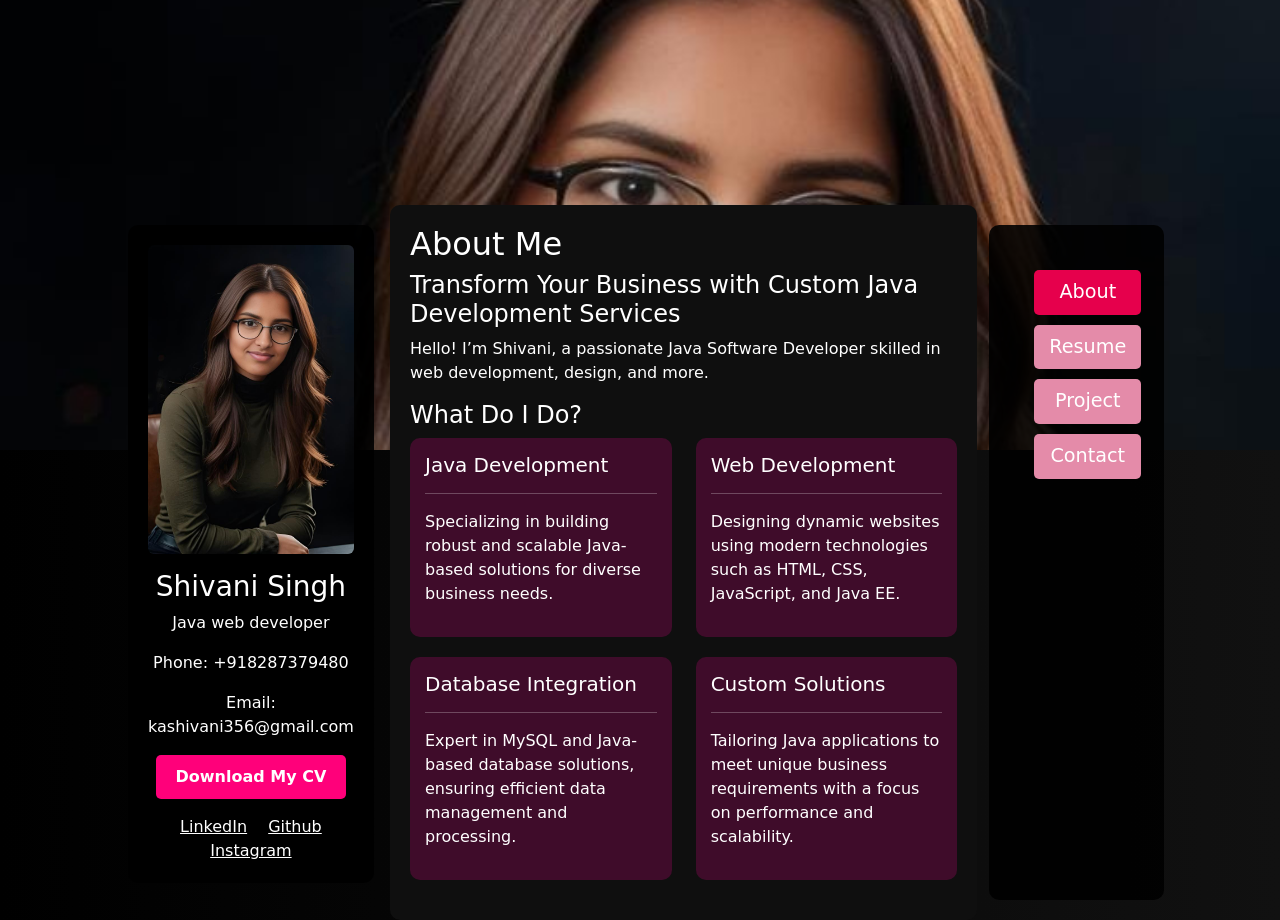
<file: index.html>
<!DOCTYPE html>
<html lang="en">
<head>
    <meta charset="UTF-8">
    <meta name="viewport" content="width=device-width, initial-scale=1.0">
    <link href="https://cdn.jsdelivr.net/npm/bootstrap@5.3.0/dist/css/bootstrap.min.css" rel="stylesheet">
    <title>Profile Page</title>
    <link rel="stylesheet" href="style.css">
    <!-- <link rel="stylesheet" href="style2.css"> -->
    <!-- <link rel="stylesheet" href="card.scss">
    <link rel="stylesheet" href="color_theme.scss">
    <link rel="stylesheet" href="project_detail.scss"> -->
    <style>
       
    </style>
</head>
<body>
    <img style="z-index: -1; position: absolute;" class="w-100 h-50" src="resource/my5.jpg" alt="">

<div class="cv-card-area">
    <div class=" plr ">
        <div style="max-height: fit-content; padding-top: 20%;"  class="row d-flex  justify-content-between kro">
           <div class=" col-md-3 fade-down  col-lg-3 order-1 col-xxl-3  d-flex flex-wrap align-content-start h-100  my ">
            <div class="" >
                <div class="profile-card text-center">
                    <div> <img src="resource/my4.jpg" alt="Profile" class="img-fluid rounded-2 mb-3 "> </div>
                    <h3 class="fade-right">Shivani Singh</h3>
                    <p class="fade-left">Java web developer</p>
                    <p class="fade-right">Phone: +918287379480</p>
                    <p class="fade-left" >Email: kashivani356@gmail.com</p>
                    <div class="flip-left">
                        <a href="resource/shivani_javafull.pdf" download="Shivani-Singh-CV.pdf" class="btn button download-cv">Download My CV</a>
                    </div>
                    <div class="social-icons mt-3">
                        <a href="https://www.linkedin.com/in/shivani-kashinwar/" class="text-white mx-2">LinkedIn</a>
                        <a href="https://github.com/kashinwar" class="text-white mx-2">Github</a>
                        <a href="https://www.instagram.com/shi.vani_sk?igsh=NXNmcmgycGkzNXZy" class="text-white mx-2">Instagram</a>
                    </div>
                </div>
            </div>
           </div>
            <div class="col-lg-7 col-md-8  col-xxl-7 order-xl-2 order-2 medium-sec ">
                <div class="position-sticky sticky-top tmp-tab-content-area tab-wrapper-overlay-to-top d-flex align-items-start tmp-all-tab-content tab-content ">
                    <!-- About me --------------- -->
                    
                    <div class="about-section tab-pane show fade about medium-sec active" id="about">
                        <h2 class="fade-right">About Me</h2>
                    <h4 class="fade-left">Transform Your Business with Custom Java Development Services</h4>
                    <p class="fade-right">Hello! I’m Shivani, a passionate Java Software Developer skilled in web development, design, and more.</p>
                    <h4 class="fade-left">What Do I Do?</h4>
                    <div class="row">
                        <div class="col-md-6">
                            <div class="service-card fade-up-right">
                                <h5 class="fade-left">Java Development</h5>
                                <hr>
                                
                                <p class="fade-right">Specializing in building robust and scalable    Java-based solutions for diverse business needs.</p>
                            </div>
                        </div>
                        <div class="col-md-6 fade-up-left">
                            <div class="service-card">
                                <h5 class="fade-right">Web Development</h5>
                                <hr>

                                <p class="fade-left"> Designing dynamic websites using modern technologies such as HTML, CSS, JavaScript, and Java EE.</p>
                            </div>
                        </div>
                        <div class="col-md-6 fade-up-right">
                            <div class="service-card">
                                <h5 class="fade-right">Database Integration</h5>
                                <hr>
                                <p class="fade-left">Expert in MySQL and Java-based database solutions, ensuring efficient data management and processing.</p>
                            </div>
                        </div>
                        <div class="col-md-6 fade-up-left">
                            <div class="service-card">
                                <h5 class="fade-right">Custom Solutions</h5>
                                <hr>
                                <p class="fade-left">Tailoring Java applications to meet unique business requirements with a focus on performance and scalability.</p>
                            </div>
                        </div>
                    </div>
                    </div>

                    <!-- RESUMR____ -->

                    <div class="tab-pane fade   about-section medium-sec fade-left" id="resume" role="tabpanel" aria-labelledby="v-pills-profile-tab">
                        <div class="tmp-resume-area" id="">
                            <div class=" pt-5">
                                <h2 class="mb-3 ">
                                    Experience
                                </h2>
                                <div class="row g-5">
                                    <div class="col-lg-6 col-sm-6 flip-left">
                                        <div class="service-card fade-right">
                                            <h4 class="fade-left">Java Developer Intern</h4>
                                            <h2 class="fade-left"> July 2024 – August 2024</h2>
                                            <p class="fade-left">Project: Krypturg</p>

                                            <p class="fade-left">Developed a Java-based application with core functionalities.</p>
                                            <p class="fade-left">Conducted testing and debugging to improve application stability.</p>

                                        </div>
                                    </div>
                                    <div class="col-lg-6 col-sm-6 flip-right">
                                        <div class="service-card fade-left">
                                            <h4 class="fade-right">Web Development Intern</h4>
                                            <h2 class="fade-right">May 2024 – June 2024</h2>
                                            <p class="fade-right">Project: Levonex</p>
                                            <p class="flip-right">Gained hands-on experience in building and optimizing web applications.</p>
                                            <p class="flip-right">Collaborated with the team to troubleshoot issues and improve the user experience.</p>

                                        </div>
                                    </div>

                                </div>
                            </div>
                            <hr>

                            <div class="">
                                <div class=" text-align-left mb-5">
                                    <h2 class=" mb-2 fade-down ">
                                        Education
                                    </h2>
 </div>

                                <div class="row g-5">
                                    <div class="flip-left">
                                        <div class="service-card">
                                            <h4 class="">BCA (Bachelor of Computer Applications)</h4>
                                            <h2 class="">2022-2025</h2>
                                            <p class="">I specialize in Java development, dynamic web solutions, and seamless backend integrations, creating scalable applications to drive business success.
                                            </p>
                                        </div>
                                    </div>
                                    <div class="col-lg-6 col-sm-6 flip-right">
                                        <div class="service-card">
                                            <h4 class="">10th Grade (Hillwoods Academy)</h4>
                                            <!-- <h2 class="">2005-2009</h2> -->
                                            
                                            <p class="">Concluded my 10th grade at Hillwoods Academy with a 69%, demonstrating a solid academic foundation and a commitment to learning.
                                            </p>
                                        </div>
                                    </div>
                                    <div class="col-lg-6 col-sm-6 flip-right">
                                        <div class="service-card">
                                            <h4 class="">12th Grade (Gyan International School)</h4>
                                            <!-- <h2 class="">2005-2009</h2> -->
                                            <p class="">Graduated from Gyan International School with a distinguished 84%, showcasing my dedication to academic excellence and strong work ethic.
                                            </p>
                                        </div>
                                    </div>
                                </div>
                                <hr>
                            </div>
                            
                        </div>
                    </div>

                     <!-- projects;;;;;;;;;;;; -->
                    <div class=" tab-pane fade project about-section medium-sec" id="project">
                      <div class="fade-up">
                        <h2> My Development Expertise</h2>
                        <hr>
                        <p class="">A collection of cutting-edge projects demonstrating my expertise in Java development , full-stack web solutions, and e-commerce platforms. From building dynamic and responsive websites to integrating secure databases and backend systems, each project reflects my commitment to scalable, efficient, and user-centric development.</p>
                     </div>
                     <hr>
                     <div class=" py-5">
                        <div class="row g-2">
                            <div class="col  w-50 fade-left">
                                <div class="card">
                                    <a href="https://kashinwar.github.io/hardware-selling-website/index.html">
                                        <img class="w-100 " src="resource/cerypyog.jpeg" alt="Project">
                                    </a>
                                </div>
                            </div>
                            <div class="col w-50 fade-right">
                                <div class="card">
                                   <a href=https://kashinwar.github.io/E-shopping/""> <img class="w-100 " src="resource/download.jpeg" alt="Project"></a>
                                </div>
                            </div>
                            <div class="col  w-50 fade-left">
                                <div class="card">
                                    <a href="https://kashinwar.github.io/portfolio/"><img class="w-100 " src="resource/job.jpeg" alt="Project"></a>
                                </div>
                            </div>
                            <div class="col   fade-right">
                                <div class="card ">
                                    <a href=""><img class="w-100 " src="resource/livechat.jpeg" alt="Project"></a>
                                </div>
                            </div>
                        </div>
                    </div>
                
                    </div>


                       <!-- Contact Section -->
                       <div class=" tab-pane fade  about-section medium-sec" id="contact">
                        <h2>Contact Me</h2>
                        <a class="nav-link px-3 bg-primary rounded-pill contact mb-5" href="mail: kashivani356@gmail.com" style="color: azure;">Email: kashivani356@gmail.com</a>

                        <a class="nav-link px-3 bg-primary rounded-pill contact mt5" href="tel: +918287379480" style="color: azure;">Phone: 8287379480</a>
                    </div>

                </div>
            </div>
            <div class="col-lg-2  profile-card order-3 btn-sec">
                <div class="">
                    <button data-section="about" class="active">About</button>
                    <button data-section="resume">Resume</button>
                    <button data-section="project">Project</button>
                    <button data-section="contact">Contact</button>
                </div>
            </div>
        </div>
        
    </div>
</div>
<script src="script.js"></script>
<script src="animation.js"></script>
<script src="https://cdn.jsdelivr.net/npm/bootstrap@5.3.0/dist/js/bootstrap.bundle.min.js"></script>
</body>

</html>
</file>
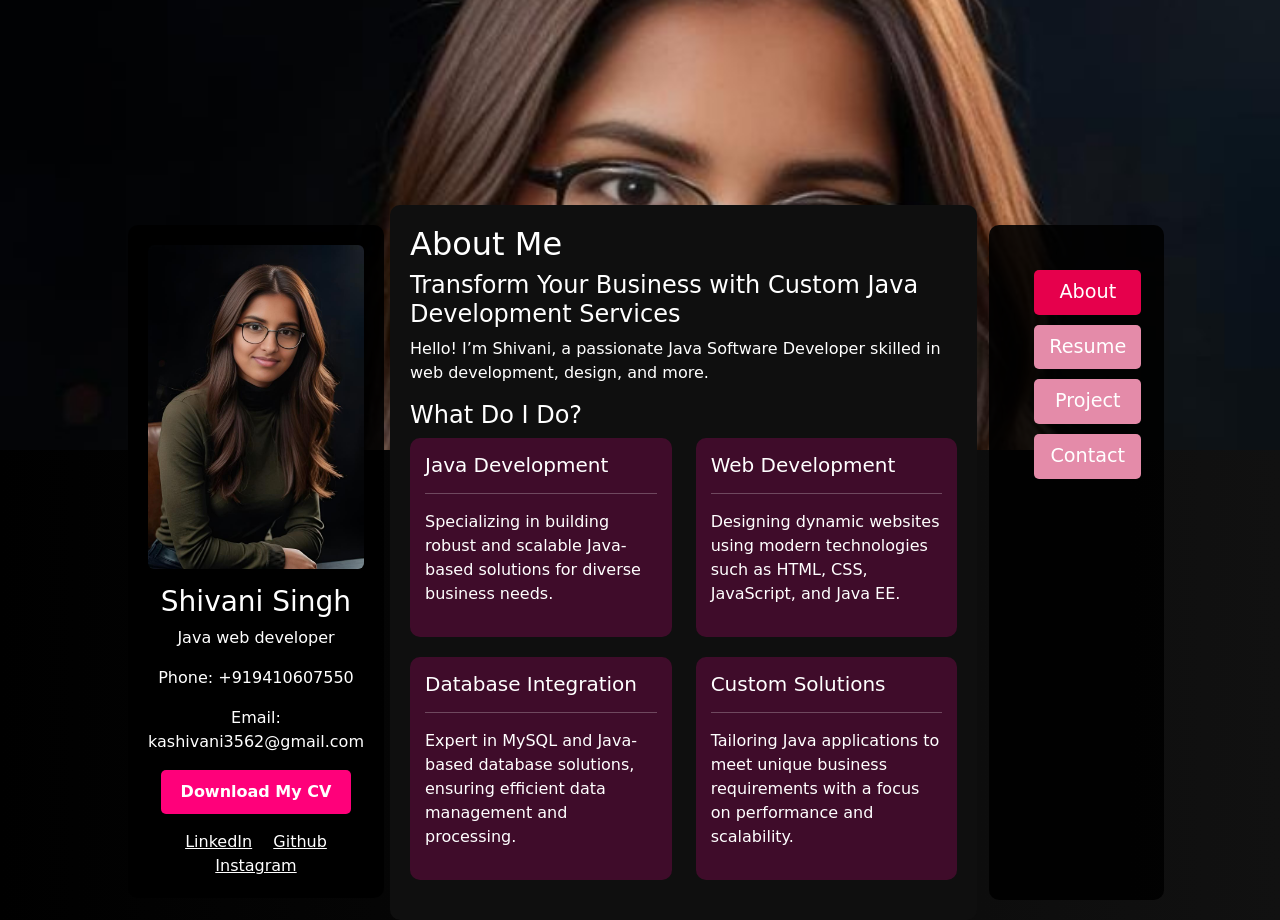
<file: index_p.html>
<!DOCTYPE html>
<html lang="en">
<head>
    <meta charset="UTF-8">
    <meta name="viewport" content="width=device-width, initial-scale=1.0">
    <link href="https://cdn.jsdelivr.net/npm/bootstrap@5.3.0/dist/css/bootstrap.min.css" rel="stylesheet">
    <title>Profile Page</title>
    <link rel="stylesheet" href="style.css">
    <!-- <link rel="stylesheet" href="style2.css"> -->
    <!-- <link rel="stylesheet" href="card.scss">
    <link rel="stylesheet" href="color_theme.scss">
    <link rel="stylesheet" href="project_detail.scss"> -->
    <style>
       
    </style>
</head>
<body>
    <img style="z-index: -1; position: absolute;" class="w-100 h-50" src="resource/my5.jpg" alt="">

<div class="cv-card-area">
    <div class=" plr ">
        <div style="max-height: fit-content; padding-top: 20%;"  class="row d-flex  justify-content-between kro">
           <div class=" col-md-3 fade-down  col-lg-3 order-1 col-xxl-3  d-flex flex-wrap align-content-start h-100  my ">
            <div class="" >
                <div class="profile-card text-center">
                    <div> <img src="resource/my4.jpg" alt="Profile" class="img-fluid rounded-2 mb-3 "> </div>
                    <h3 class="fade-right">Shivani Singh</h3>
                    <p class="fade-left">Java web developer</p>
                    <p class="fade-right">Phone: +919410607550</p>
                    <p class="fade-left" >Email: kashivani3562@gmail.com</p>
                    <div class="flip-left">
                        <a href="#" class="btn button ">Download My CV</a>
                    </div>
                    <div class="social-icons mt-3">
                        <a href="www.linkedin.com/in/
                        shivani-kashinwar
                        Vanity URL name
                        " class="text-white mx-2">LinkedIn</a>
                        <a href="https://github.com/kashinwar" class="text-white mx-2">Github</a>
                        <a href="https://www.instagram.com/..s.h.i.v.a.n.i._?igsh=NXNmcmgycGkzNXZy" class="text-white mx-2">Instagram</a>
                    </div>
                </div>
            </div>
           </div>
            <div class="col-lg-7 col-md-8  col-xxl-7 order-xl-2 order-2 medium-sec ">
                <div class="position-sticky sticky-top tmp-tab-content-area tab-wrapper-overlay-to-top d-flex align-items-start tmp-all-tab-content tab-content ">
                    <!-- About me --------------- -->
                    
                    <div class="about-section tab-pane show fade about medium-sec active" id="about">
                        <h2 class="fade-right">About Me</h2>
                    <h4 class="fade-left">Transform Your Business with Custom Java Development Services</h4>
                    <p class="fade-right">Hello! I’m Shivani, a passionate Java Software Developer skilled in web development, design, and more.</p>
                    <h4 class="fade-left">What Do I Do?</h4>
                    <div class="row">
                        <div class="col-md-6">
                            <div class="service-card fade-up-right">
                                <h5 class="fade-left">Java Development</h5>
                                <hr>
                                
                                <p class="fade-right">Specializing in building robust and scalable    Java-based solutions for diverse business needs.</p>
                            </div>
                        </div>
                        <div class="col-md-6 fade-up-left">
                            <div class="service-card">
                                <h5 class="fade-right">Web Development</h5>
                                <hr>

                                <p class="fade-left"> Designing dynamic websites using modern technologies such as HTML, CSS, JavaScript, and Java EE.</p>
                            </div>
                        </div>
                        <div class="col-md-6 fade-up-right">
                            <div class="service-card">
                                <h5 class="fade-right">Database Integration</h5>
                                <hr>
                                <p class="fade-left">Expert in MySQL and Java-based database solutions, ensuring efficient data management and processing.</p>
                            </div>
                        </div>
                        <div class="col-md-6 fade-up-left">
                            <div class="service-card">
                                <h5 class="fade-right">Custom Solutions</h5>
                                <hr>
                                <p class="fade-left">Tailoring Java applications to meet unique business requirements with a focus on performance and scalability.</p>
                            </div>
                        </div>
                    </div>
                    </div>

                    <!-- RESUMR____ -->

                    <div class="tab-pane fade   about-section medium-sec fade-left" id="resume" role="tabpanel" aria-labelledby="v-pills-profile-tab">
                        <div class="tmp-resume-area" id="">
                            <div class=" pt-5">
                                <h2 class="mb-3 ">
                                    Experience
                                </h2>
                                <div class="row g-5">
                                    <div class="col-lg-6 col-sm-6 flip-left">
                                        <div class="service-card fade-right">
                                            <h4 class="fade-left">Java Developer Intern</h4>
                                            <h2 class="fade-left"> July 2024 – August 2024</h2>
                                            <p class="fade-left">Project: Krypturg</p>

                                            <p class="fade-left">Developed a Java-based application with core functionalities.</p>
                                            <p class="fade-left">Conducted testing and debugging to improve application stability.</p>

                                        </div>
                                    </div>
                                    <div class="col-lg-6 col-sm-6 flip-right">
                                        <div class="service-card fade-left">
                                            <h4 class="fade-right">Web Development Intern</h4>
                                            <h2 class="fade-right">May 2024 – June 2024</h2>
                                            <p class="fade-right">Project: Levonex</p>
                                            <p class="flip-right">Gained hands-on experience in building and optimizing web applications.</p>
                                            <p class="flip-right">Collaborated with the team to troubleshoot issues and improve the user experience.</p>

                                        </div>
                                    </div>

                                </div>
                            </div>
                            <hr>

                            <div class="">
                                <div class=" text-align-left mb-5">
                                    <h2 class=" mb-2 fade-down ">
                                        Education
                                    </h2>
 </div>

                                <div class="row g-5">
                                    <div class="flip-left">
                                        <div class="service-card">
                                            <h4 class="">BCA (Bachelor of Computer Applications)</h4>
                                            <h2 class="">2023-2025</h2>
                                            <p class="">I specialize in Java development, dynamic web solutions, and seamless backend integrations, creating scalable applications to drive business success.
                                            </p>
                                        </div>
                                    </div>
                                    <div class="col-lg-6 col-sm-6 flip-right">
                                        <div class="service-card">
                                            <h4 class="">10th Grade (Hillwoods Academy)</h4>
                                            <!-- <h2 class="">2005-2009</h2> -->
                                            
                                            <p class="">Concluded my 10th grade at Hillwoods Academy with a 69%, demonstrating a solid academic foundation and a commitment to learning.
                                            </p>
                                        </div>
                                    </div>
                                    <div class="col-lg-6 col-sm-6 flip-right">
                                        <div class="service-card">
                                            <h4 class="">12th Grade (Gyan International School)</h4>
                                            <!-- <h2 class="">2005-2009</h2> -->
                                            <p class="">Graduated from Gyan International School with a distinguished 84%, showcasing my dedication to academic excellence and strong work ethic.
                                            </p>
                                        </div>
                                    </div>
                                </div>
                                <hr>
                            </div>
                            
                        </div>
                    </div>

                     <!-- projects;;;;;;;;;;;; -->
                    <div class=" tab-pane fade project about-section medium-sec" id="project">
                      <div class="fade-up">
                        <h2> My Development Expertise</h2>
                        <hr>
                        <p class="">A collection of cutting-edge projects demonstrating my expertise in Java development , full-stack web solutions, and e-commerce platforms. From building dynamic and responsive websites to integrating secure databases and backend systems, each project reflects my commitment to scalable, efficient, and user-centric development.</p>
                     </div>
                     <hr>
                     <div class=" py-5">
                        <div class="row g-2">
                            <div class="col  w-50 fade-left">
                                <div class="card">
                                    <a href="">
                                        <img class="w-100 " src="resource/cerypyog.jpeg" alt="Project">
                                    </a>
                                </div>
                            </div>
                            <div class="col w-50 fade-right">
                                <div class="card">
                                   <a href=""> <img class="w-100 " src="resource/download.jpeg" alt="Project"></a>
                                </div>
                            </div>
                            <div class="col  w-50 fade-left">
                                <div class="card">
                                    <a href=""><img class="w-100 " src="resource/job.jpeg" alt="Project"></a>
                                </div>
                            </div>
                            <div class="col   fade-right">
                                <div class="card ">
                                    <a href=""><img class="w-100 " src="resource/livechat.jpeg" alt="Project"></a>
                                </div>
                            </div>
                        </div>
                    </div>
                
                    </div>


                       <!-- Contact Section -->
                       <div class=" tab-pane fade  about-section medium-sec" id="contact">
                        <h2>Contact Me</h2>
                        <a class="nav-link px-3 bg-primary rounded-pill contact mb-5" href="maail: kashivani356@gmail.com" style="color: azure;">Email: kashivani3562@gmail.com</a>

                        <a class="nav-link px-3 bg-primary rounded-pill contact mt5" href="tel: +919410607550" style="color: azure;">Phone: 9410607550</a>
                    </div>

                </div>
            </div>
            <div class="col-lg-2  profile-card order-3 btn-sec">
                <div class="">
                    <button data-section="about" class="active">About</button>
                    <button data-section="resume">Resume</button>
                    <button data-section="project">Project</button>
                    <button data-section="contact">Contact</button>
                </div>
            </div>
        </div>
        
    </div>
</div>
<script src="script.js"></script>
<script src="animation.js"></script>
<script src="https://cdn.jsdelivr.net/npm/bootstrap@5.3.0/dist/js/bootstrap.bundle.min.js"></script>
</body>
</html>
</file>
<file: style.css>
body {
    background: linear-gradient(to right, #000, #111);
    color: #fff;
}
img.w-100.h-50 {
    
    object-fit: cover;
    /* object-position: center top; */
    /* object-position: calc(90% - 0px) calc(100% - 00px); */
    /* height: 300px; */
}


/* ....for container --- */
.plr {
padding-left: 10%;
padding-right: 10%;
}



/* Buttons */
.button {
    background: #ff0055;
    color: white;
    padding: 10px 20px;
    border-radius: 5px;
    font-weight: bold;
    text-decoration: none;
}

.button:hover {
    background: #e6004c;
}

/* Navigation Buttons */
.profile-card button {
    background-color: #e48ba9;
    border: none;
    color: white;
    padding: 8px 15px;
    margin: 5px;
    border-radius: 5px;
    cursor: pointer;
}

.profile-card button:hover {
    background: #875a69;
}
.my{
    margin-bottom: 0%;
    /* background-color: aqua; */
    position: sticky;
}


.profile-card {
    background-color: rgba(0, 0, 0, 0.9); 
    border-radius: 10px;
    padding: 20px;
    margin: 20px 0;
}

.medium-sec{ 
    top: 0%;
 }
 .btn-sec{
    max-width: fit-content;
    max-height: fit-content;
 }

 .btn-sec>div{ 
    padding: 20px;
border-radius: 3%;
    display: grid;
    font-size: larger;
    max-width: fit-content;
 }

 .btn-sec button.active {
    background-color: #e6004c;
    color: white;
}
.about-section {
    background-color: #0F0F0F;
    padding: 20px;
    border-radius: 10px;
    position: sticky;
}
.service-card {
    background-color: rgba(255, 0, 150, 0.2);
    padding: 15px;
    border-radius: 10px;
    margin-bottom: 20px;
}
.button {
    background: #ff007a; 
    border: none; 
    color: white;
}

/* responsive */
@media only screen and (max-width: 1290px) {
}

@media (max-width: 1200px) {
    .plr { padding-left: 30px; padding-right: 30px; }
    }
    @media (max-width: 992px) {
    .btn-sec{
        background-color: transparent;
        margin-top: -2%;
        right: 3%;
        width: 100%;
        position: absolute;
        /* background-color: #fff; */
    }
    .btn-sec > div {
        display: flex;
        flex-wrap: wrap; /* Allows wrapping on smaller screens */
        /* gap: 10px; */
        background-color: #0F0F0F;
        justify-content: center; /* Centers buttons */
    }
    .medium-sec{
        margin-top: 10%;
        /* margin-left: -100px; */
    }
    #project{
        width: 60vw;
    }
    .my{
        /* margin-top: 10%; */
        
        left: 0;
    }
    }
    
    @media (max-width: 769px) {
        
    .plr { 
        padding-left: 30px; padding-right: 30px;
     }
     .my{
        margin-top: -20%;

        position: none;
        z-index: 10000;
     }
     #project{
        /* width: 90vw; */
     }
     .btn-sec{
        /* margin-top: 150%; */
        /* right: %; */
        /* left: 17%; */
        z-index: 100000;
     }
     /* .kro{padding-top: 40%;} */
    
    
    }
    @media (max-width: 625px) {
        .btn-sec { margin-top: 159%; }
        }
    @media (max-width: 577px) {
    .plr { padding-left: 15px; padding-right: 15px; }
    .btn-sec { margin-top: 170%;
    right: 0;
    left: 0;
    }

    }
    @media (max-width: 535px) {.btn-sec { margin-top: 170%;}  }
    @media (max-width: 493px) {.btn-sec { margin-top: 172%;}  }
    @media (max-width: 484px) { .btn-sec { margin-top: 179%;}
        .btn-sec button{
             width: 60px;
             font-size: 10px;
             text-align: start;
             /* left: 2%; */
            }
            .btn-sec> div{
                /* max-height: fit-content; */

                padding: 10px;
            }
      }
      /* @media (max-width: 442px) {.btn-sec { margin-top: 174%;}  }
      @media (max-width: 402px) {.btn-sec { margin-top: 176%;}  } */
      @media (max-width: 385px) {.btn-sec { margin-top: 185%;}  }
      @media (max-width: 321px) {
        .btn-sec { margin-top: 192%;}
        .btn-sec button{
        width: 55px;
        /* font-size: 10px; */
        text-align: start;
        /* left: 2%; */
       }  }
</file>
